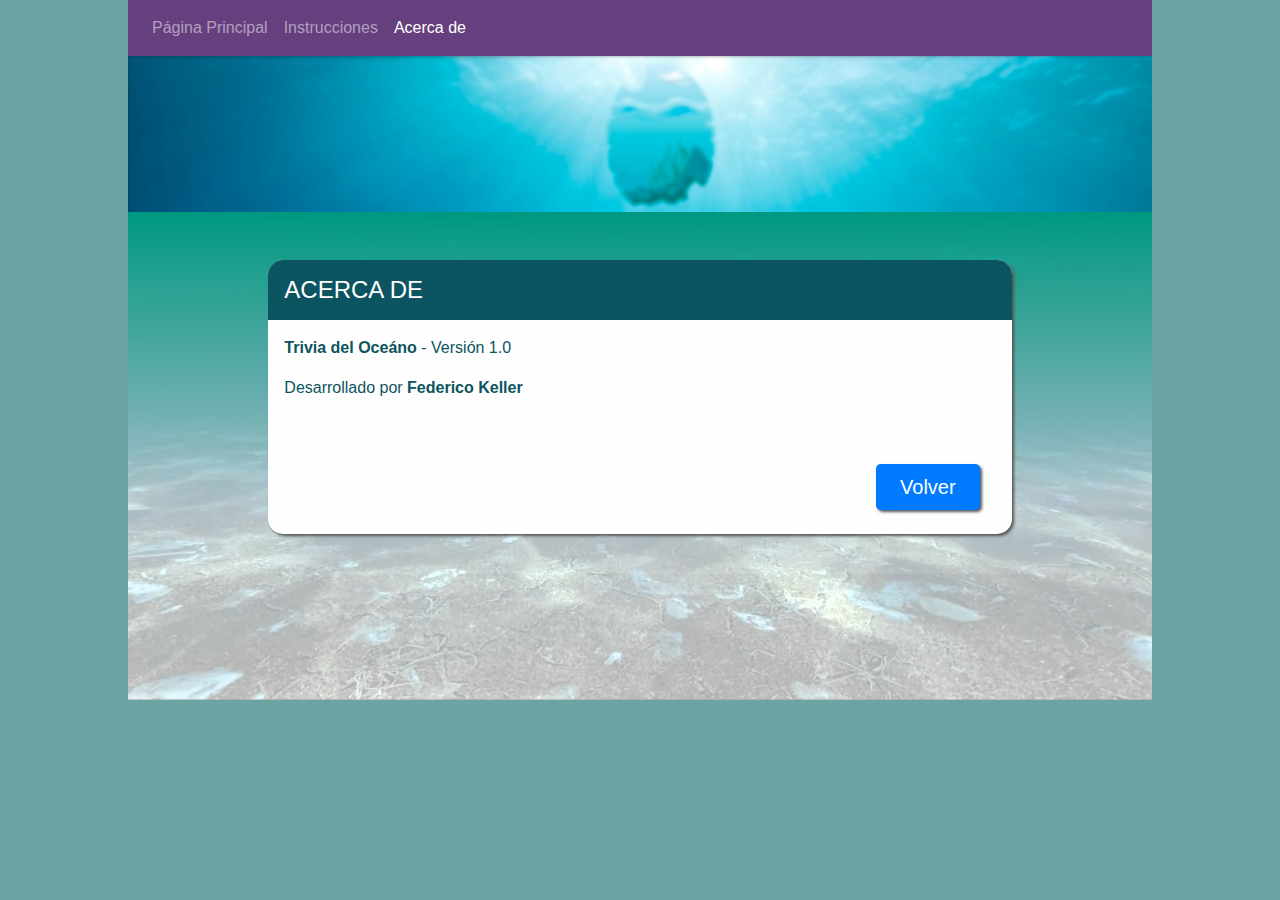
<file: acerca_de.html>
<!DOCTYPE html>
<html lang="en"><head><meta http-equiv="Content-Type" content="text/html; charset=UTF-8">
	<meta name="viewport" content="width=device-width, initial-scale=1, shrink-to-fit=no">
	<meta name="description" content="">
	<meta name="author" content="">
	<link rel="icon" href="img/icon.png">

	<title>Acerca De | Trivia del Océano - Aprendé programando</title>

	<!-- Bootstrap core CSS -->
	<link href="./css/bootstrap.min.css" rel="stylesheet">

	<!-- Estilos del sitio -->
	<link href="./css/estilos.css" rel="stylesheet">
</head>

<body>


	<main role="main" class="container fill">

		<nav id="barra" class="navbar navbar-expand-md navbar-dark trivia-bg-purpura">
			<button class="navbar-toggler" type="button" data-toggle="collapse" data-target="#navbarCollapse" aria-controls="navbarCollapse" aria-expanded="false" aria-label="Toggle navigation">
				<span class="navbar-toggler-icon"></span>
			</button>
			<div class="collapse navbar-collapse" id="navbarCollapse">
				<ul class="navbar-nav mr-auto">
					<li class="nav-item">
						<a class="nav-link" href="index.html">Página Principal</a>
					</li>
					<li class="nav-item">
						<a class="nav-link" href="instrucciones.html">Instrucciones</a>
					</li>
					<li class="nav-item active">
						<a class="nav-link" href="acerca_de.html">Acerca de</a>
					</li>
				</ul>
			</div>
		</nav>

		<div id="header" class="row">
			<div class="col-12 px-0">
				<img src="img/desktop-sea.png" class="d-none d-md-block w-100" />
				<img src="img/sea-mobile.png" class="d-block d-md-none w-100" />
			</div>
		</div>

		<div id="pantalla-acerca_de" class="container fill px-1 px-md-3  px-lg-5">
			<div class="row">
				<div class="col-12 col-md-10 col-lg-10 mx-auto mt-5">
					<div  id="acerca_de" class="trivia-tarjeta trivia-bg-blanco trivia-box-shadow">
						<div class="rounded-top p-2 p-md-3 trivia-bg-az-obscuro titulo">
							<h4>Acerca De</h4>
						</div>

						<div class="p-2 p-md-3 trivia-texto-color-az-obscuro">
							<p>
								<strong>
									Trivia del Oceáno
								</strong>
								- Versión 1.0
							</p>
							<p>
								Desarrollado por
								<strong class="trivia-texto-color-azul-oceano nombre-alumno">
									Federico Keller
								</strong>
							</p>
              <div class="text-right pt-5 pb-2">
                <a class="btn btn-lg btn-primary px-4 mr-3 trivia-border-none trivia-box-shadow" href="index.html" role="button">Volver</a>
              </div>
						</div>
					</div>
				</div>
			</div>
		</div>

	</main>

	<!-- script general para elementos gráficos del template html -->
	<script type="text/javascript" src="js/script.js"></script>

	<!-- scripts del juego -->
	<script type="text/javascript" src="js/datos_preguntas.js"></script>
	<script type="text/javascript" src="js/mi_codigo.js"></script>


</body>
</html>
</file>
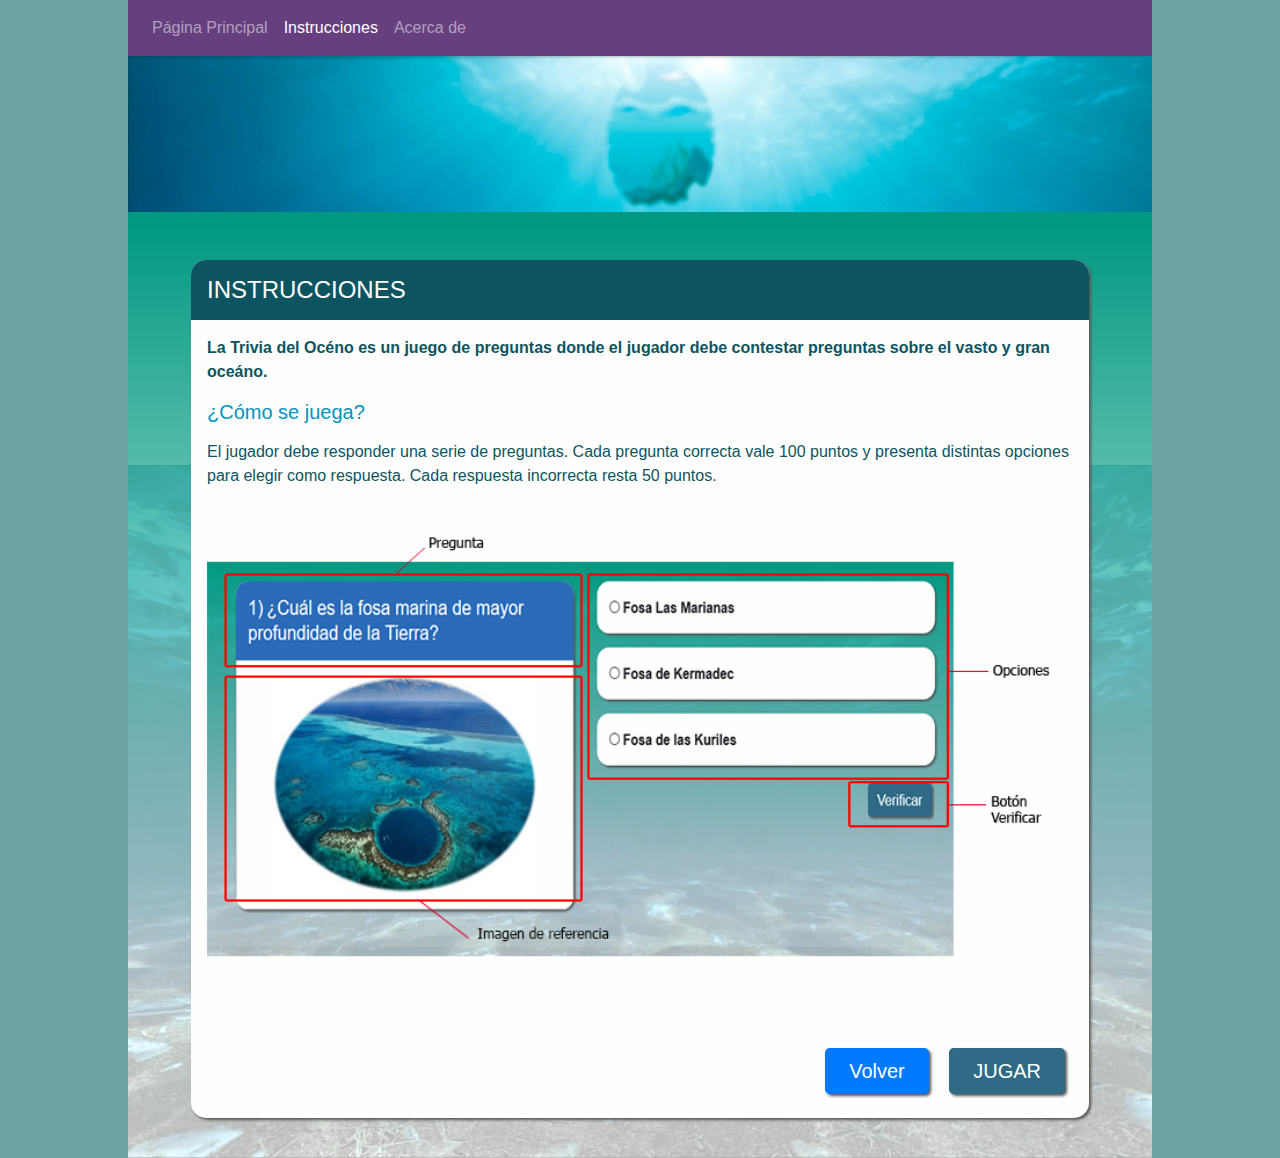
<file: instrucciones.html>
<!DOCTYPE html>
<html lang="en"><head><meta http-equiv="Content-Type" content="text/html; charset=UTF-8">
	<meta name="viewport" content="width=device-width, initial-scale=1, shrink-to-fit=no">
	<meta name="description" content="">
	<meta name="author" content="">
	<link rel="icon" href="img/icon.png">

	<title>Instrucciones | Trivia del Océano - Aprendé programando</title>

	<!-- Bootstrap core CSS -->
	<link href="./css/bootstrap.min.css" rel="stylesheet">

	<!-- Estilos del sitio -->
	<link href="./css/estilos.css" rel="stylesheet">
</head>

<body>


	<main role="main" class="container fill">

		<nav class="navbar navbar-expand-md navbar-dark trivia-bg-purpura">
			<button class="navbar-toggler" type="button" data-toggle="collapse" data-target="#navbarCollapse" aria-controls="navbarCollapse" aria-expanded="false" aria-label="Toggle navigation">
				<span class="navbar-toggler-icon"></span>
			</button>
			<div class="collapse navbar-collapse" id="navbarCollapse">
				<ul class="navbar-nav mr-auto">
					<li class="nav-item">
						<a class="nav-link" href="index.html">Página Principal</a>
					</li>
					<li class="nav-item active">
						<a class="nav-link" href="instrucciones.html">Instrucciones</a>
					</li>
					<li class="nav-item">
						<a class="nav-link" href="acerca_de.html">Acerca de</a>
					</li>
				</ul>
			</div>
		</nav>

		<div id="header" class="row">
			<div class="col-12 px-0">
				<img src="img/desktop-sea.png" class="d-none d-md-block w-100" />
				<img src="img/sea-mobile.png" class="d-block d-md-none w-100" />
			</div>
		</div>

		<div id="pantalla-instrucciones" class="container fill px-1 px-md-3  px-lg-5">
			<div class="row">
				<div class="col-12 mx-auto mt-5">
					<div  id="instrucciones" class="trivia-tarjeta trivia-bg-blanco trivia-box-shadow">
						<div class="rounded-top p-2 p-md-3 trivia-bg-az-obscuro titulo">
							<h4>Instrucciones</h4>
						</div>

						<div class="p-2 p-md-3 trivia-texto-color-az-obscuro">
							<p>
								<strong>
									La
									<span class="trivia-texto-azul-oceano">Trivia del Océno</span>
									es un juego de preguntas donde el jugador debe contestar
									preguntas sobre el vasto y gran oceáno.
								</strong>
							</p>


							<p>
								<h5 class="trivia-texto-color-celeste">
								¿Cómo se juega?
								</h5>
							</p>
							<p>
								El jugador debe responder una serie de preguntas. Cada pregunta correcta vale 100 puntos y presenta
                distintas opciones para elegir
								como respuesta. Cada respuesta incorrecta resta 50 puntos.
							</p>
							<div class="container-fluid align-middle px-0 py-3">
								<div class="row align-items-center h-100">
										<img class="w-100" src="img/instrucciones.png" />
								</div>
							</div>
							<div class="text-right pt-5 pb-2">
                <a class="btn btn-lg btn-primary px-4 mr-3 trivia-border-none trivia-box-shadow" href="index.html" role="button">Volver</a>
								<a class="btn btn-lg btn-primary px-4 mr-2 trivia-bg-azul-obscuro trivia-border-none trivia-box-shadow" href="index.html#jugar" role="button">JUGAR</a>
							</div>
						</div>
					</div>
				</div>
			</div>
		</div>

	</main>

	<!-- script general para elementos gráficos del template html -->
	<script type="text/javascript" src="js/script.js"></script>

	<!-- scripts del juego -->
	<script type="text/javascript" src="js/datos_preguntas.js"></script>
	<script type="text/javascript" src="js/mi_codigo.js"></script>


</body>
</html>
</file>
<file: css/estilos.css>
/**********reset**********/
html,body
{
	width:100%;
	height:100%;
	padding:0;
	border:0;
	margin:0;
	font-family:Roboto,sans-serif;
}


body
{
	/*background-image:url(../img/bg_auto.png);
	background-repeat:no-repeat;
	background-position:center bottom;
	background-size:100% auto;*/
	background-color:#6ca3a3;

}

.alerta{
	margin-right: 25px;
	background-color: #fff3cd;
	padding: .375rem .75rem;
	font-size: 1 rem;
	text-align: center;
border-radius: .25rem;
}

.trivia-border-none
{
	border:none;
}

h1,h2,h3,h4,h5
{
	padding:0;
	margin:0;
}

nav
{
	z-index:99999;
}

.container
{
	width:100%;
	max-width:100%;

	max-width:1024px;

	/*height:100%;*/

	padding:0;
}

.row
{
	margin:0;
}

main
{
	/*margin-top:-56px;*/
	/*padding-bottom:20px;*/


	/*background-image:url(../img/bg_auto.png);
	background-repeat:no-repeat;
	background-position:center bottom;
	background-size:100% auto;*/

	background-image:url(../img/trans-sea.png);
	background-repeat:no-repeat;
	background-position:center bottom;
	background-size:100% auto;
	background-color:white;

	min-height:190px;

}

@media (min-width: 400px)
{
	main
	{
		min-height:490px;
	}
}

@media (min-width: 1024px)
{
	main
	{
		min-height:700px;
	}
}

.btn-primary:not(:disabled):not(.disabled).active, .btn-primary:not(:disabled):not(.disabled):active, .show>.btn-primary.dropdown-toggle {
    color: initial;
    background-color: initial;
    border-color: initial;
	outline:initial;
}

/*********estilos generales***********/
.trivia-bg-purpura
{
	background-color:#663F7F;
}

.trivia-bg-az-obscuro
{
	background-color:#0c5460;
}

.trivia-bg-salmon
{
	background-color:#FF585E;
}

.trivia-bg-azul-oceano
{
	background-color:#2b6cb9;
}

.trivia-bg-azul-obscuro,.trivia-bg-azul-obscuro:hover
{
	background-color:#2f6b86;
}

.trivia-bg-verde
{
	background-color:#00B068;
}

.trivia-bg-blanco
{
	background-color:#FEFEFE;
}


.trivia-texto-color-rojo
{
	color:#C70029;
}

.trivia-texto-color-az-obscuro
{
	color:#0c5460;
}

.trivia-texto-color-celeste
{
	color:#0094BE;
}

.trivia-texto-color-naranja-claro
{
	color:#FF9400;
}

.trivia-texto-color-verde
{
	color:#00A327;
}

.trivia-box-shadow
{
	box-shadow:2px 2px 3px #555;
}

.btn.trivia-box-shadow:hover
{
	box-shadow:1px 1px 1px #444;
}

.trivia-text-shadow
{
	text-shadow:2px 2px 2px #444;
}


.trivia-tarjeta
{
	margin-bottom:40px;
}

.trivia-tarjeta .titulo
{
	color:white;
}

.trivia-tarjeta .cuerpo
{
	border:1px solid #B5B5B5;
	border-top:0;
}

.trivia-tarjeta,.trivia-opcion
{
	-webkit-border-radius: 15px;
	-moz-border-radius: 15px;
	border-radius: 15px;
	overflow:hidden;
}

/******************inicio*******************/
#pantalla-inicio
{
	background-color:#00AE97;
	background-image:url(../img/sea.png);
	background-size:contain;
	background-position:center 56px;
	background-repeat:no-repeat;

	position:relative;

	min-height: 100%;
    height: 100%;

	margin-top:-56px;
}

#inicio-logo
{
	position:absolute;
	left:30px;
	top:30px;
}

#inicio-boton-jugar
{
	position:absolute;
	bottom:50px;
	right:55px;
}

@media (min-width: 400px)
{
	#pantalla-inicio
	{
		height:55%;
		min-height:490px;
	}
}

@media (min-width: 1024px)
{
	#pantalla-inicio
	{
		height:100%;
		min-height:700px;
	}
}

/***************juego*****************/
#pantalla-juego
{
	/* Permalink - use to edit and share this gradient: http://colorzilla.com/gradient-editor/#009881+1,f5ffff+77 */
	background: rgb(0,152,129); /* Old browsers */
	background: -moz-linear-gradient(top, rgba(0,152,129,1) 1%, rgba(245,255,255,0.1) 77%); /* FF3.6-15 */
	background: -webkit-linear-gradient(top, rgba(0,152,129,1) 1%,rgba(245,255,255,0.1) 77%); /* Chrome10-25,Safari5.1-6 */
	background: linear-gradient(to bottom, rgba(0,152,129,1) 1%,rgba(245,255,255,0.1) 77%); /* W3C, IE10+, FF16+, Chrome26+, Opera12+, Safari7+ */
	filter: progid:DXImageTransform.Microsoft.gradient( startColorstr='#009881', endColorstr='#f5ffff',GradientType=0 ); /* IE6-9 */

}

.trivia-opcion
{
	margin-bottom:15px;
	font-weight:bold;
}

.trivia-opcion.correcta
{
	color:white;
	background-color:#00B068;
}

.trivia-opcion.erronea
{
	color:white;
	background-color:#FF585E;
}

.trivia-opcion label
{
  display: inline;
}

#pregunta-imagen
{
	width:85%;
	margin:auto;
}

#pregunta-numero,#pregunta-texto
{
	font-size:22px;
	line-height:25px;

}


#pantalla-resultado
{
	background-repeat:no-repeat;
	background-position:center bottom;
	background-size:100% auto;

	/* Permalink - use to edit and share this gradient: http://colorzilla.com/gradient-editor/#009881+1,f5ffff+77 */
	background: rgb(0,152,129); /* Old browsers */
	background: -moz-linear-gradient(top, rgba(0,152,129,1) 20%, rgba(245,255,255,0.1) 77%); /* FF3.6-15 */
	background: -webkit-linear-gradient(top, rgba(0,152,129,1) 20%,rgba(245,255,255,0.1) 77%); /* Chrome10-25,Safari5.1-6 */
	background: linear-gradient(to bottom, rgba(0,152,129,1) 20%,rgba(245,255,255,0.1) 77%); /* W3C, IE10+, FF16+, Chrome26+, Opera12+, Safari7+ */
	filter: progid:DXImageTransform.Microsoft.gradient( startColorstr='#009881', endColorstr='#f5ffff',GradientType=0 ); /* IE6-9 */

}

#pantalla-resultado h1,h2
{
	font-weight:bold;
}


#pantalla-resultado h1
{
	font-size:40px;
}

#pantalla-resultado h2
{
	font-size:35px;
}

#pantalla-resultado p
{
	font-size:25px;
}

#pantalla-resultado img
{
	width:60%;
	margin:auto;
}


#pantalla-resultado .trivia-resultado-bien,
#pantalla-resultado .trivia-resultado-mal
{
	display:none;
}

#pantalla-resultado.bien .trivia-resultado-bien
{
	display:block;
}
#pantalla-resultado.bien .trivia-resultado-mal
{
	display:none;
}


#pantalla-resultado.mal .trivia-resultado-mal
{
	display:block;
}
#pantalla-resultado.mal .trivia-resultado-bien
{
	display:none;
}

/***************Instrucciones, Acerca de*****************/

#pantalla-instrucciones,#pantalla-acerca_de
{
	/* Permalink - use to edit and share this gradient: http://colorzilla.com/gradient-editor/#009881+1,f5ffff+77 */
	background: rgb(0,152,129); /* Old browsers */
	background: -moz-linear-gradient(top, rgba(0,152,129,1) 1%, rgba(245,255,255,0.1) 77%); /* FF3.6-15 */
	background: -webkit-linear-gradient(top, rgba(0,152,129,1) 1%,rgba(245,255,255,0.1) 77%); /* Chrome10-25,Safari5.1-6 */
	background: linear-gradient(to bottom, rgba(0,152,129,1) 1%,rgba(245,255,255,0.1) 77%); /* W3C, IE10+, FF16+, Chrome26+, Opera12+, Safari7+ */
	filter: progid:DXImageTransform.Microsoft.gradient( startColorstr='#009881', endColorstr='#f5ffff',GradientType=0 ); /* IE6-9 */

}

#instrucciones .titulo, #acerca_de .titulo
{
	text-transform:uppercase;
}
</file>
